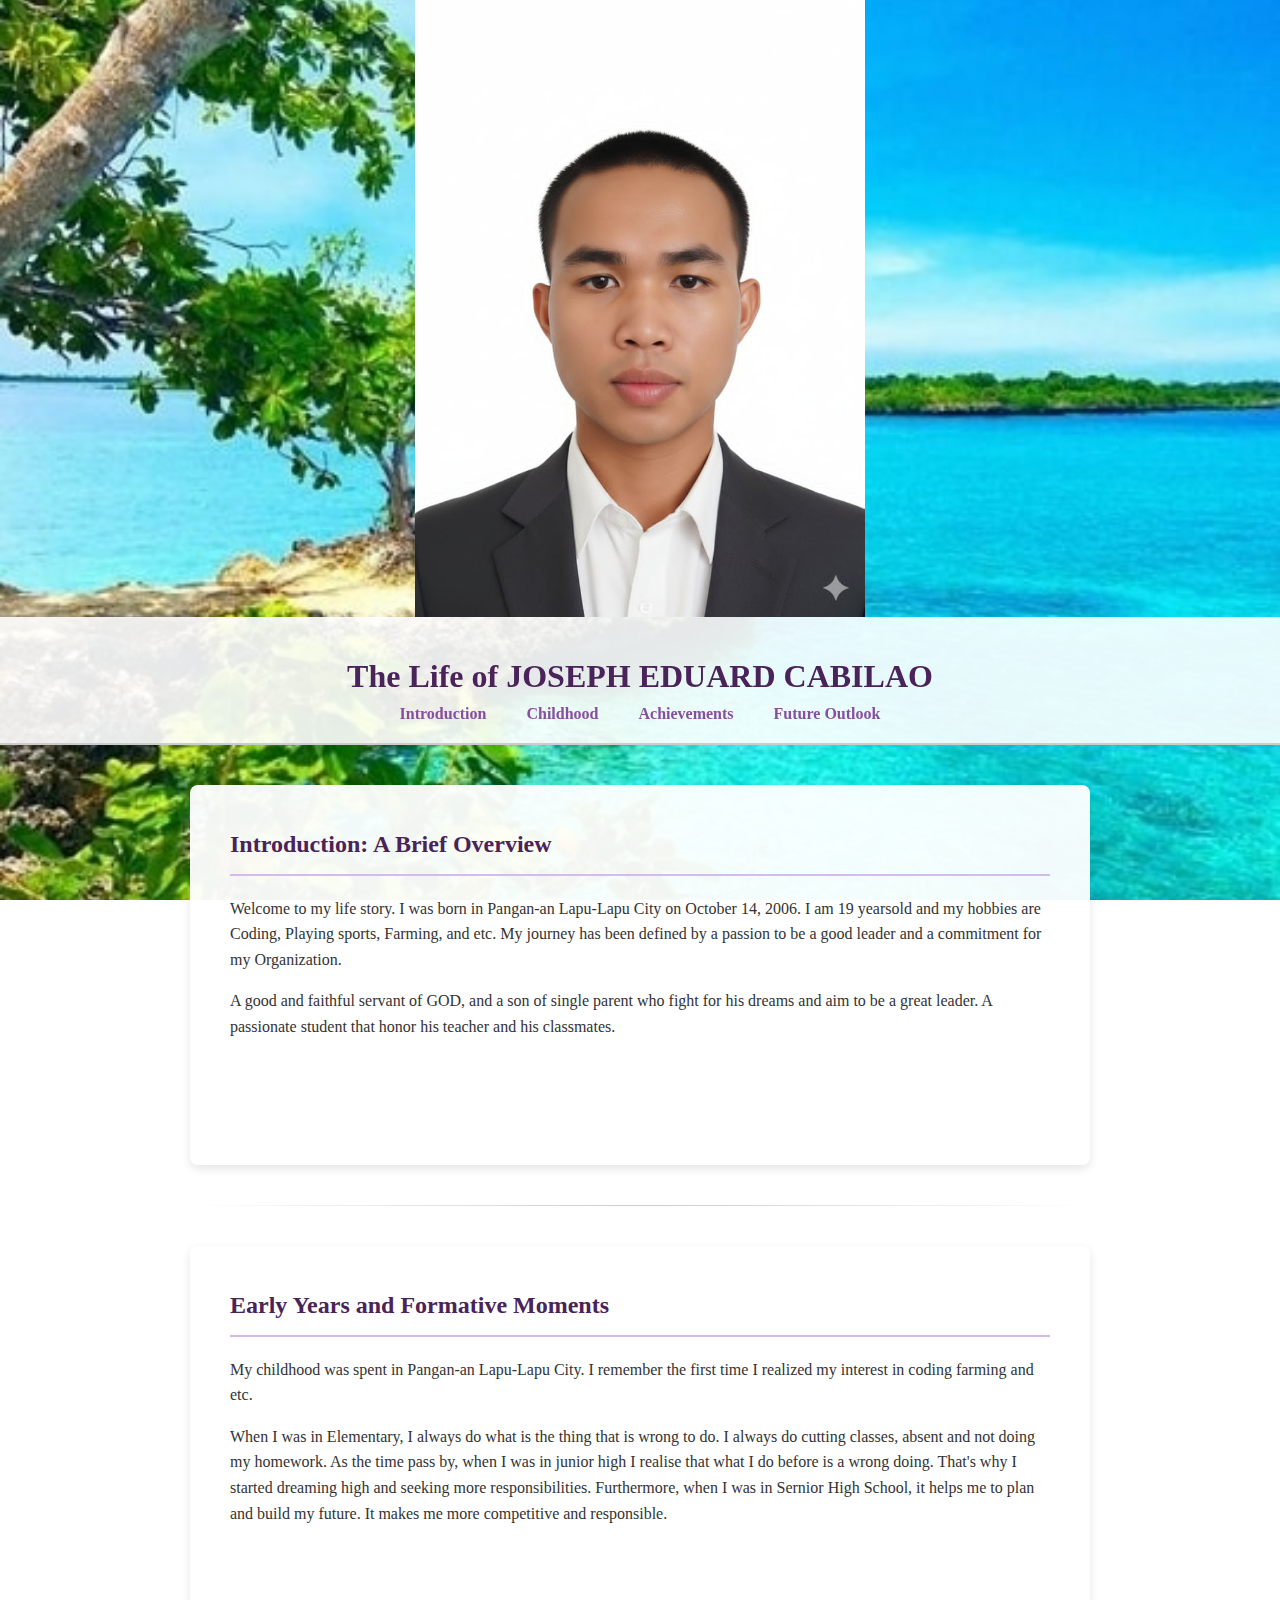
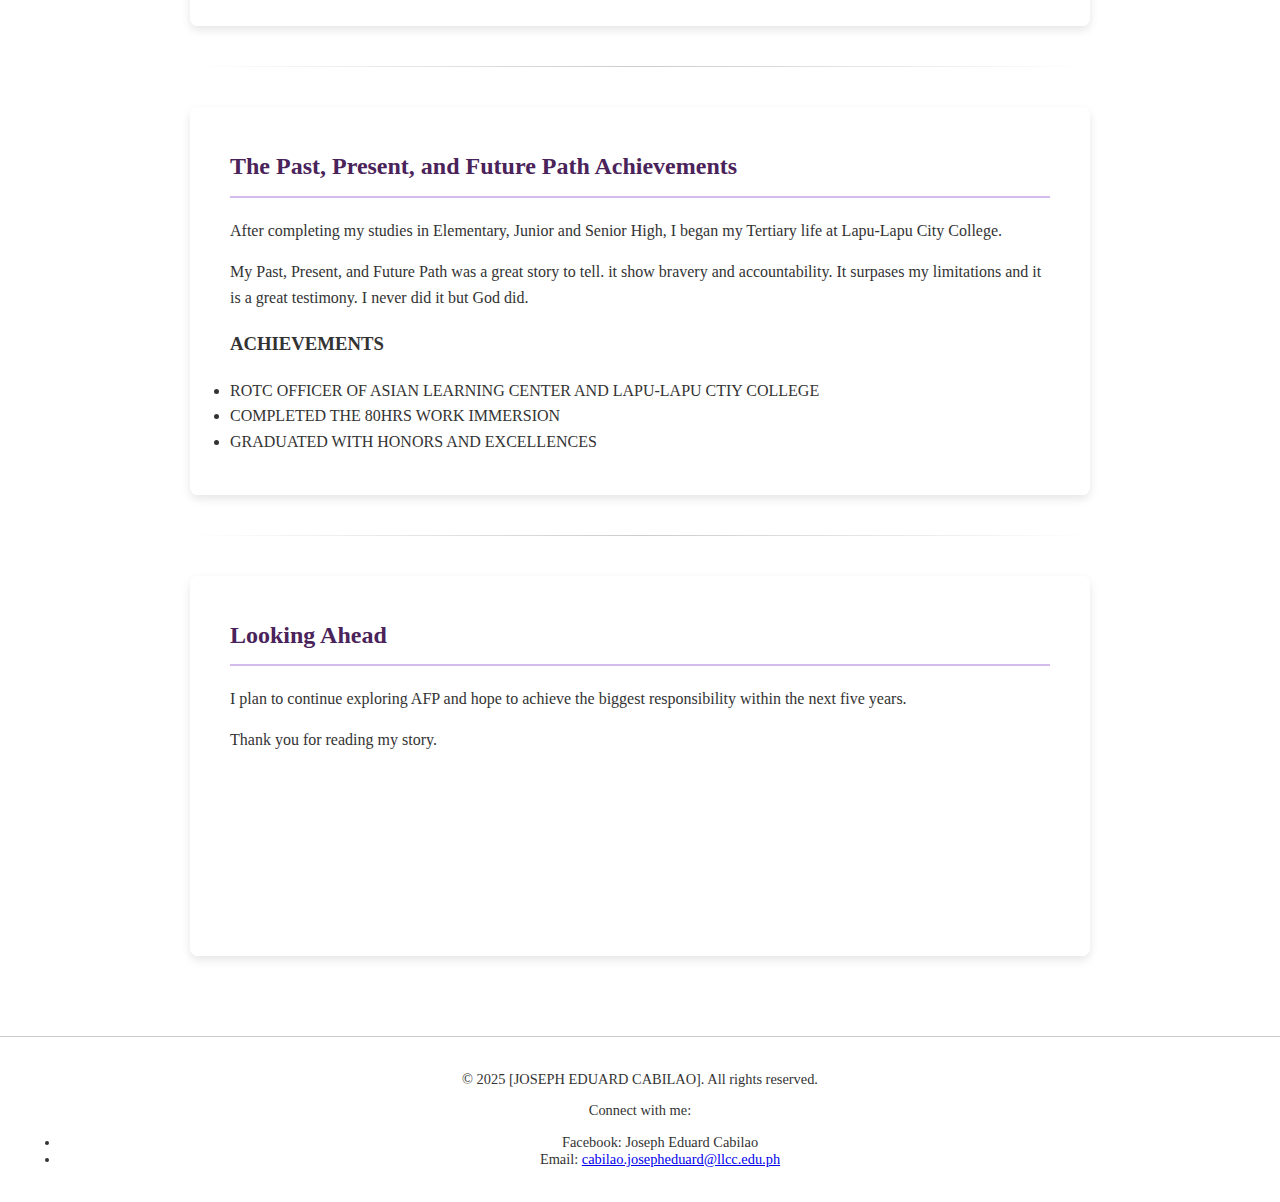
<file: index.html>
<!DOCTYPE html>
<html lang="en">
<head>
    <meta charset="UTF-8">
    <meta name="viewport" content="width=device-width, initial-scale=1.0">
    <title>My Autobiography</title>
    <link rel="stylesheet" href="styles.css">
</head>
<body>
    <div class="center-container">
  <img src="downloaded.jpg" alt="Description of the image" width="400px" class="center-image">
</div>
    <header>
        <h1>The Life of JOSEPH EDUARD CABILAO</h1>
        <nav>
            <ul>
                <li><a href="#intro">Introduction</a></li>
                <li><a href="#childhood">Childhood</a></li>
                <li><a href="#career">Achievements</a></li>
                <li><a href="#future">Future Outlook</a></li>
            </ul>
        </nav>
    </header>

    <main>
        <section id="intro" class="autobiography-page">
            <h2>Introduction: A Brief Overview</h2>
            <p>Welcome to my life story. I was born in Pangan-an Lapu-Lapu City on October 14, 2006. I am 19 yearsold and my hobbies are Coding, Playing sports, Farming, and etc. My journey has been defined by a passion to be a good leader and a commitment for my Organization.</p>
            <p>A good and faithful servant of GOD, and a son of single parent who fight for his dreams and aim to be a great leader. A passionate student that honor his teacher and his classmates.</p>
        </section>

        <hr>

        <section id="childhood" class="autobiography-page">
            <h2>Early Years and Formative Moments</h2>
            <p>My childhood was spent in Pangan-an Lapu-Lapu City. I remember the first time I realized my interest in coding farming and etc.</p>
            <p>When I was in Elementary, I always do what is the thing that is wrong to do. I always do cutting classes, absent and not doing my homework.
               As the time pass by, when I was in junior high I realise that what I do before is a wrong doing. That's why I started dreaming high and seeking more responsibilities. Furthermore, when I was in Sernior High School, it helps me to plan and build my future.
               It makes me more competitive and responsible.</p>
        </section>

        <hr>

        <section id="career" class="autobiography-page">
            <h2>The Past, Present, and Future Path Achievements</h2>
            <p>After completing my studies in Elementary, Junior and Senior High, I began my Tertiary life at Lapu-Lapu City College.</p>
            <p>My Past, Present, and Future Path was a great story to tell. it show bravery and accountability.
               It surpases my limitations and it is a great testimony. I never did it but God did.</p>
               <h3>ACHIEVEMENTS</h3>
               <li> ROTC OFFICER OF ASIAN LEARNING CENTER AND LAPU-LAPU CTIY COLLEGE </li>
            <li> COMPLETED THE 80HRS WORK IMMERSION </li>
            <li> GRADUATED WITH HONORS AND EXCELLENCES </li>
        </section>

        <hr>

        <section id="future" class="autobiography-page">
            <h2>Looking Ahead</h2>
            <p>I plan to continue exploring AFP and hope to achieve the biggest responsibility within the next five years.</p>
            <p>Thank you for reading my story.</p>
        </section>

    </main>

    <footer>
        <p>&copy; 2025 [JOSEPH EDUARD CABILAO]. All rights reserved.</p>
        <p>Connect with me:</p>
    <ul>
        <li>Facebook: <a href="[Your LinkedIn URL]"></a>Joseph Eduard Cabilao</li>
        <li>Email: <a href="mailto:[Your Email Address]">cabilao.josepheduard@llcc.edu.ph</a></li>
    </ul>
    </footer>

</body>
</html>
</file>
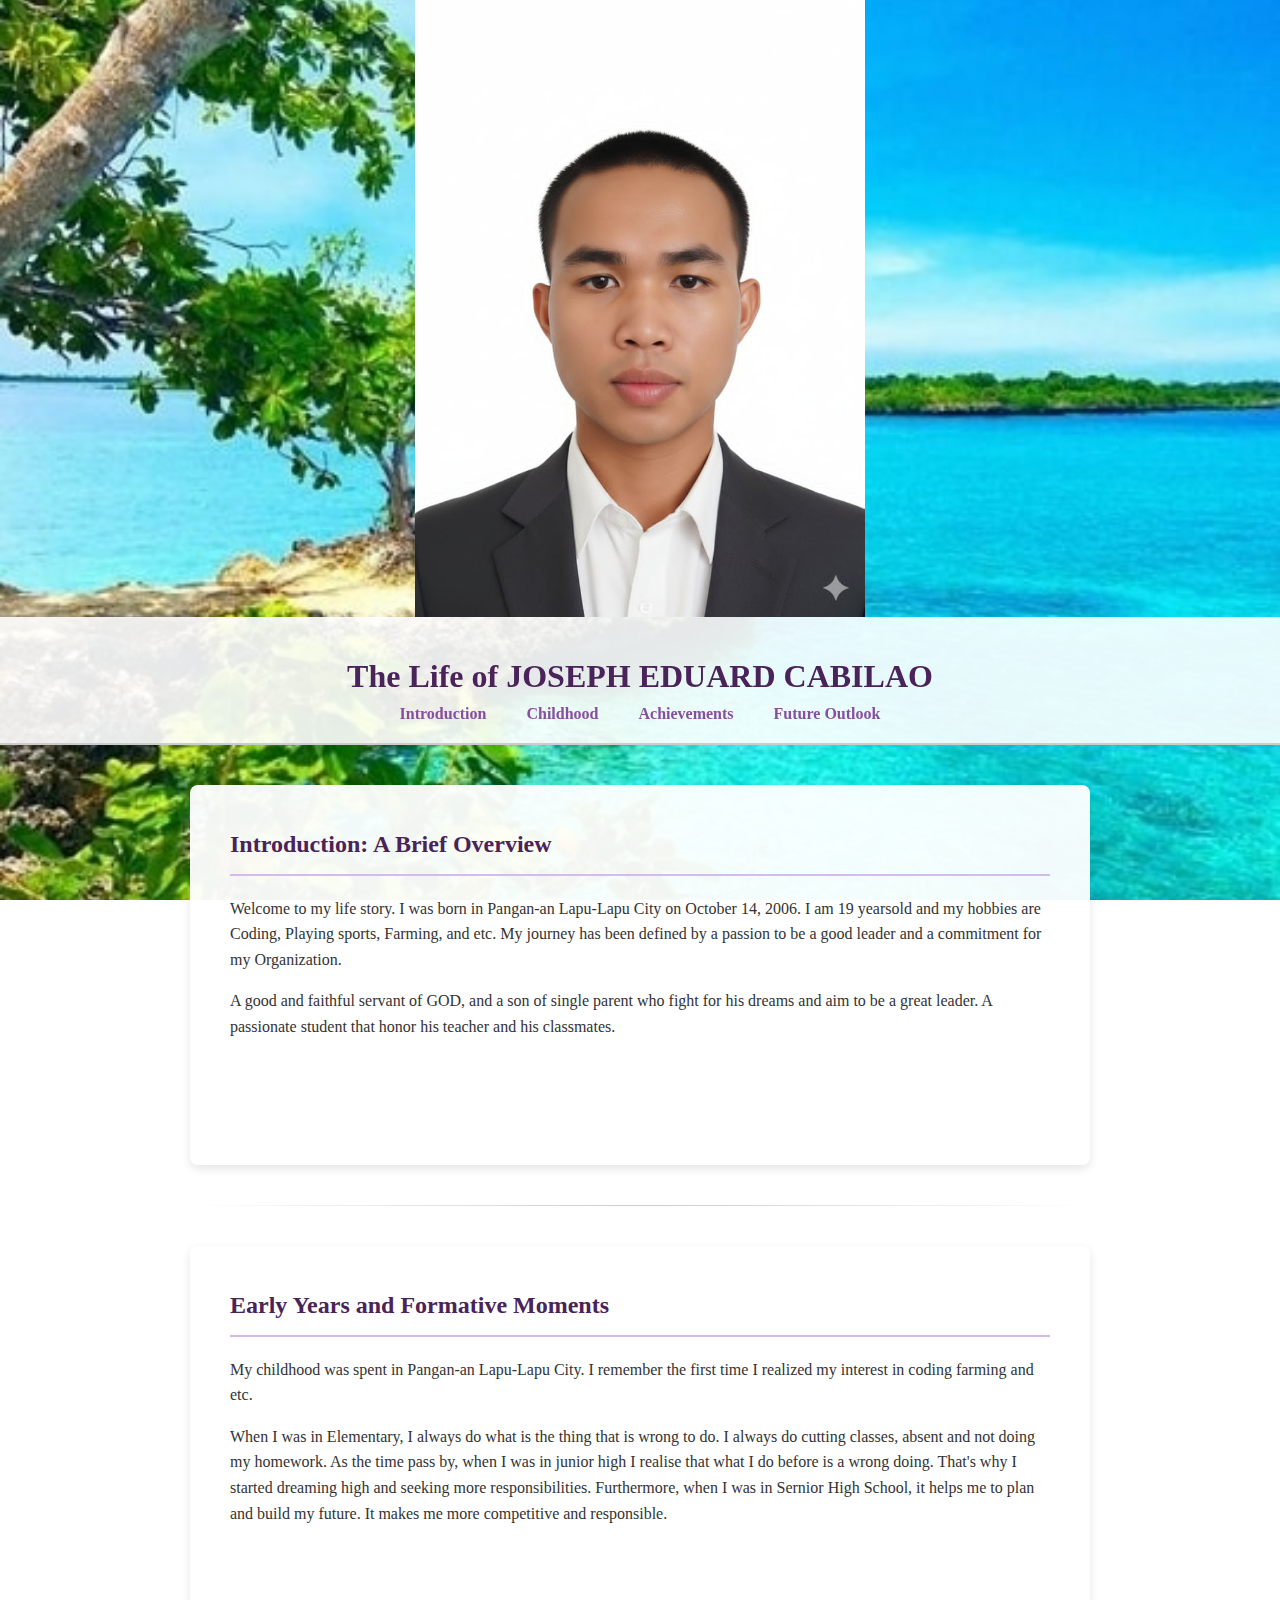
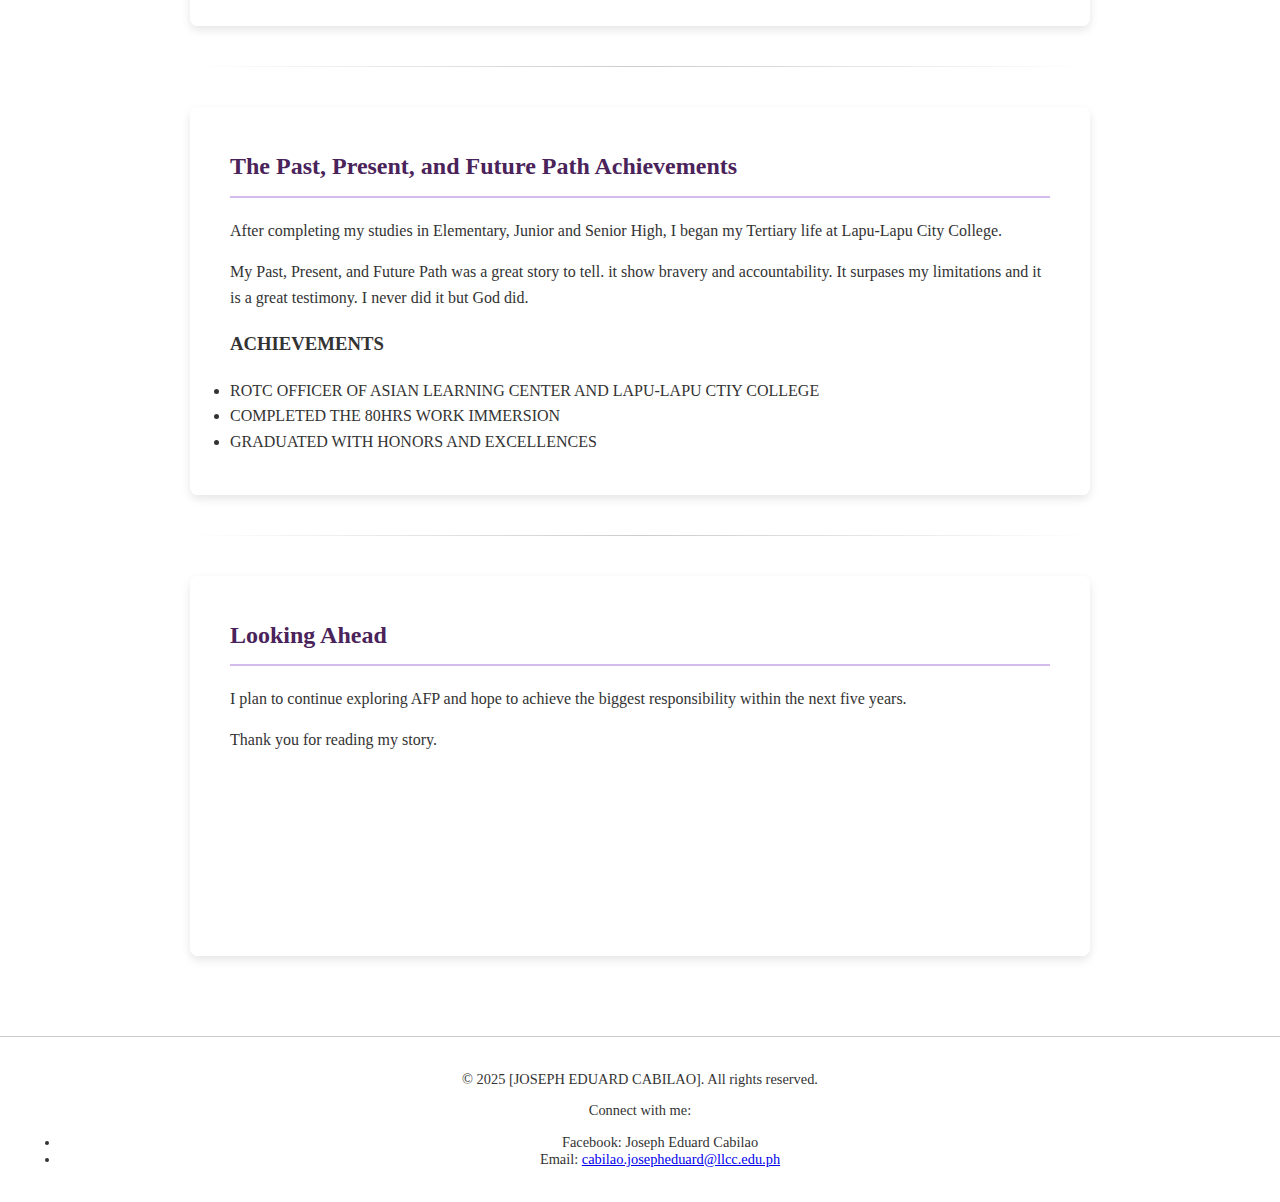
<file: CABILAO.html>
<!DOCTYPE html>
<html lang="en">
<head>
    <meta charset="UTF-8">
    <meta name="viewport" content="width=device-width, initial-scale=1.0">
    <title>My Autobiography</title>
    <link rel="stylesheet" href="styles.css">
</head>
<body>
    <div class="center-container">
  <img src="downloaded.jpg" alt="Description of the image" width="400px" class="center-image">
</div>
    <header>
        <h1>The Life of JOSEPH EDUARD CABILAO</h1>
        <nav>
            <ul>
                <li><a href="#intro">Introduction</a></li>
                <li><a href="#childhood">Childhood</a></li>
                <li><a href="#career">Achievements</a></li>
                <li><a href="#future">Future Outlook</a></li>
            </ul>
        </nav>
    </header>

    <main>
        <section id="intro" class="autobiography-page">
            <h2>Introduction: A Brief Overview</h2>
            <p>Welcome to my life story. I was born in Pangan-an Lapu-Lapu City on October 14, 2006. I am 19 yearsold and my hobbies are Coding, Playing sports, Farming, and etc. My journey has been defined by a passion to be a good leader and a commitment for my Organization.</p>
            <p>A good and faithful servant of GOD, and a son of single parent who fight for his dreams and aim to be a great leader. A passionate student that honor his teacher and his classmates.</p>
        </section>

        <hr>

        <section id="childhood" class="autobiography-page">
            <h2>Early Years and Formative Moments</h2>
            <p>My childhood was spent in Pangan-an Lapu-Lapu City. I remember the first time I realized my interest in coding farming and etc.</p>
            <p>When I was in Elementary, I always do what is the thing that is wrong to do. I always do cutting classes, absent and not doing my homework.
               As the time pass by, when I was in junior high I realise that what I do before is a wrong doing. That's why I started dreaming high and seeking more responsibilities. Furthermore, when I was in Sernior High School, it helps me to plan and build my future.
               It makes me more competitive and responsible.</p>
        </section>

        <hr>

        <section id="career" class="autobiography-page">
            <h2>The Past, Present, and Future Path Achievements</h2>
            <p>After completing my studies in Elementary, Junior and Senior High, I began my Tertiary life at Lapu-Lapu City College.</p>
            <p>My Past, Present, and Future Path was a great story to tell. it show bravery and accountability.
               It surpases my limitations and it is a great testimony. I never did it but God did.</p>
               <h3>ACHIEVEMENTS</h3>
               <li> ROTC OFFICER OF ASIAN LEARNING CENTER AND LAPU-LAPU CTIY COLLEGE </li>
            <li> COMPLETED THE 80HRS WORK IMMERSION </li>
            <li> GRADUATED WITH HONORS AND EXCELLENCES </li>
        </section>

        <hr>

        <section id="future" class="autobiography-page">
            <h2>Looking Ahead</h2>
            <p>I plan to continue exploring AFP and hope to achieve the biggest responsibility within the next five years.</p>
            <p>Thank you for reading my story.</p>
        </section>

    </main>

    <footer>
        <p>&copy; 2025 [JOSEPH EDUARD CABILAO]. All rights reserved.</p>
        <p>Connect with me:</p>
    <ul>
        <li>Facebook: <a href="[Your LinkedIn URL]"></a>Joseph Eduard Cabilao</li>
        <li>Email: <a href="mailto:[Your Email Address]">cabilao.josepheduard@llcc.edu.ph</a></li>
    </ul>
    </footer>

</body>
</html>
</file>
<file: styles.css>
/*
  1. Global Styles and Background
*/

.center-container {
  /* This container is optional, but useful for modern centering methods like Flexbox/Grid */
  text-align: center; /* This can sometimes center inline elements, but margin: auto is preferred for the image itself */
}

.center-image {
  /* 1. Set the size (Medium Size Example) */
  width: 450px; /* You can adjust this value (e.g., 300px for small, 600px for large) */
  height: auto; /* Ensures the image scales proportionally and doesn't get stretched */

  /* 2. Enable horizontal centering using margins */
  display: block;  /* Needed for margin: auto to work */
  margin: 0 auto;  /* Sets top/bottom margin to 0 and left/right margin to auto for centering */
}

body {
    /* Replace 'your-background-image.jpg' with the actual path to your image */
    background-image: url('309389981_171629418781608_8802935221272345180_n.jpg');
    background-size: cover; /* Ensures the image covers the entire viewport */
    background-attachment: fixed; /* Keeps the background image in place when scrolling */
    background-position: center; /* Centers the background image */
    font-family: 'Georgia', serif;
    color: #333; /* Dark text for readability */
    margin: 0;
    padding: 0;
}

/*
  2. Header and Navigation
*/
header {
    background-color: rgba(255, 255, 255, 0.9); /* Semi-transparent white background */
    padding: 20px 0;
    text-align: center;
    border-bottom: 2px solid #ccc;
    position: sticky; /* Keeps the header visible at the top */
    top: 0;
    z-index: 1000;
}

header h1 {
    margin-bottom: 10px;
    color: #4a235a; /* A nice contrasting color */
}

nav ul {
    list-style: none;
    padding: 0;
    margin: 0;
    display: flex;
    justify-content: center;
    gap: 20px;
}

nav a {
    text-decoration: none;
    color: #884ea0;
    font-weight: bold;
    padding: 5px 10px;
    border-radius: 5px;
    transition: background-color 0.3s;
}

nav a:hover {
    background-color: #f0e6f2;
}

/*
  3. Main Content - The "Pages"
*/
main {
    padding: 40px 20px;
    max-width: 900px; /* Limits the content width */
    margin: 0 auto; /* Centers the content */
}

.autobiography-page {
    background-color: rgba(255, 255, 255, 0.95); /* Nearly opaque white for content */
    padding: 40px;
    margin-bottom: 40px;
    border-radius: 8px; /* Slightly rounded corners */
    box-shadow: 0 4px 10px rgba(0, 0, 0, 0.1); /* Subtle shadow for depth */
    line-height: 1.6;
    min-height: 300px; /* Ensures each "page" has some height */
    scroll-margin-top: 100px; /* Space from sticky header when jumping with nav links */
}

.autobiography-page h2 {
    color: #4a235a;
    border-bottom: 2px solid #d4bbed;
    padding-bottom: 10px;
    margin-top: 0;
}

/* Separator line between sections */
hr {
    border: 0;
    height: 1px;
    background-image: linear-gradient(to right, rgba(0, 0, 0, 0), #ccc, rgba(0, 0, 0, 0));
    margin: 40px 0;
}

/*
  4. Footer
*/
footer {
    text-align: center;
    padding: 20px;
    background-color: rgba(255, 255, 255, 0.9);
    border-top: 1px solid #ccc;
    font-size: 0.9em;
}
</file>
